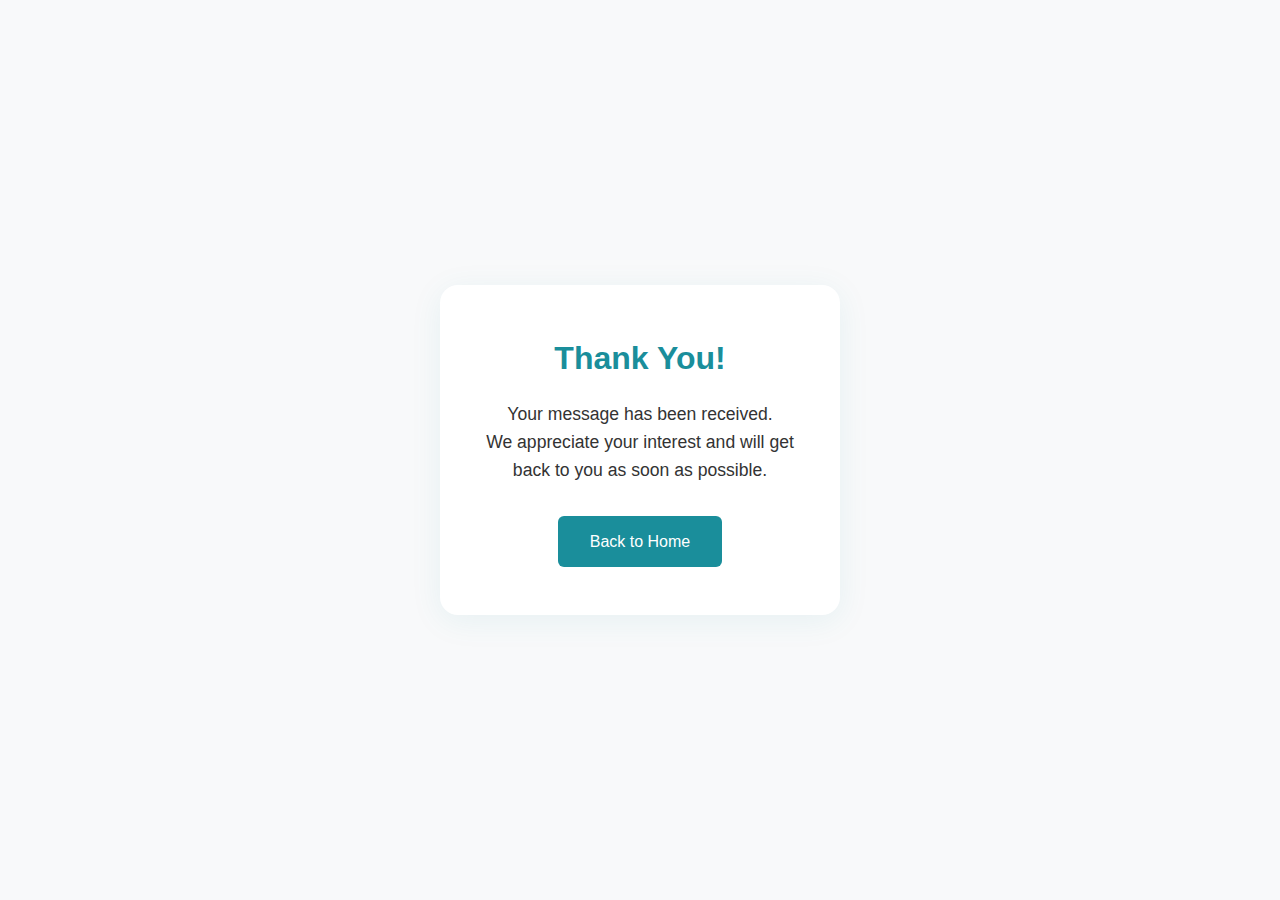
<file: thank-you.html>
<!DOCTYPE html>
<html lang="en">
<head>
    <meta charset="UTF-8">
    <meta name="viewport" content="width=device-width, initial-scale=1.0">
    <title>Thank You - Innovative Dental Of Tirana</title>
    <link rel="stylesheet" href="styles.css">
    <style>
        body {
            display: flex;
            align-items: center;
            justify-content: center;
            min-height: 100vh;
            background: #f8f9fa;
        }
        .thank-you-container {
            background: #fff;
            padding: 3rem 2rem;
            border-radius: 18px;
            box-shadow: 0 6px 32px rgba(26,142,155,0.08);
            text-align: center;
            max-width: 400px;
        }
        .thank-you-container h1 {
            color: #1a8e9b;
            margin-bottom: 1rem;
        }
        .thank-you-container p {
            color: #333;
            margin-bottom: 2rem;
            font-size: 1.1rem;
        }
        .btn-home {
            display: inline-block;
            background: #1a8e9b;
            color: #fff;
            padding: 0.8rem 2rem;
            border-radius: 6px;
            text-decoration: none;
            font-weight: 500;
            font-size: 1rem;
            transition: background 0.2s;
        }
        .btn-home:hover {
            background: #14707a;
        }
        @media (max-width: 480px) {
            .thank-you-container {
                padding: 2rem 1rem;
            }
        }
    </style>
</head>
<body>
    <div class="thank-you-container">
        <h1>Thank You!</h1>
        <p>Your message has been received.<br>We appreciate your interest and will get back to you as soon as possible.</p>
        <a href="index.html" class="btn-home">Back to Home</a>
    </div>
</body>
</html>
</file>
<file: styles.css>
/* Reset and Base Styles */
* {
    margin: 0;
    padding: 0;
    box-sizing: border-box;
}

body {
    font-family: 'Poppins', sans-serif;
    line-height: 1.6;
    color: #333;
}

/* Top Bar Styles */
.topBar {
    background-color: #1a8e9b;
    color: #fff;
    padding: 0.3rem 0;
    font-size: 0.8rem;
    position: fixed;
    top: 0;
    width: 100%;
    z-index: 1000;
}

.topBarPort {
    max-width: 1200px;
    margin: 0 auto;
    padding: 0 5%;
}

.topTools {
    display: flex;
    justify-content: flex-end;
    align-items: center;
    gap: 1.5rem;
}

.btIconWidget {
    display: flex;
    align-items: center;
    gap: 0.3rem;
}

.btIconWidgetIcon {
    color: #fff;
    font-size: 0.9rem;
}

.btIconWidgetContent {
    display: flex;
    flex-direction: row;
    align-items: center;
    gap: 0.3rem;
}

.btIconWidgetTitle {
    font-weight: 500;
    font-size: 0.75rem;
    white-space: nowrap;
}

.btIconWidgetText {
    font-size: 0.7rem;
    white-space: nowrap;
}

.bt_button_widget {
    display: flex;
    align-items: center;
    gap: 0.3rem;
    color: #fff;
    text-decoration: none;
    font-weight: 500;
    transition: opacity 0.3s;
    font-size: 0.8rem;
}

.bt_button_widget:hover {
    opacity: 0.8;
}

@media (max-width: 768px) {
    .topBar {
        display: none;
    }
    
    header {
        top: 0;
    }
    
    #hero {
        margin-top: 4rem;
    }
    
    .topTools {
        flex-direction: row;
        align-items: center;
        gap: 1rem;
        flex-wrap: wrap;
        justify-content: center;
    }
    
    .btIconWidget {
        width: auto;
        justify-content: flex-start;
    }
}

/* Header and Navigation */
header {
    background-color: #fff;
    box-shadow: 0 2px 5px rgba(0,0,0,0.1);
    position: fixed;
    width: 100%;
    top: 1.6rem;
    z-index: 999;
}

nav {
    display: flex;
    justify-content: space-between;
    align-items: center;
    padding: 0.8rem 5%;
    max-width: 1200px;
    margin: 0 auto;
    background-color: #fff;
}

.logo {
    margin-right: 4rem;
}

.logo img {
    height: 50px;
    width: auto;
    display: block;
    transition: all 0.3s ease;
}

.logo:hover img {
    transform: scale(1.02);
}

@media (max-width: 768px) {
    .logo {
        margin-right: 2rem;
    }
    
    .logo img {
        height: 40px;
    }
}

.nav-links {
    display: flex;
    list-style: none;
    gap: 2.5rem;
    margin: 0;
    padding: 0;
    margin-right: auto;
}

.nav-links a {
    text-decoration: none;
    color: #333;
    font-weight: 500;
    text-transform: uppercase;
    font-size: 0.9rem;
    letter-spacing: 0.5px;
    transition: all 0.3s ease;
    position: relative;
    padding: 0.5rem 0;
}

.nav-links a::after {
    content: '';
    position: absolute;
    bottom: 0;
    left: 0;
    width: 0;
    height: 2px;
    background-color: #1a8e9b;
    transition: width 0.3s ease;
}

.nav-links a:hover {
    color: #1a8e9b;
}

.nav-links a:hover::after {
    width: 100%;
}

.nav-right {
    display: flex;
    align-items: center;
    gap: 2.5rem;
    margin-left: 3rem;
}

.social-icons {
    display: flex;
    align-items: center;
    gap: 1.5rem;
}

.social-icon {
    color: #1a8e9b;
    font-size: 1.2rem;
    transition: all 0.3s ease;
    text-decoration: none;
    width: 35px;
    height: 35px;
    display: flex;
    align-items: center;
    justify-content: center;
    border-radius: 50%;
    border: 1px solid #1a8e9b;
}

.social-icon:hover {
    background-color: #1a8e9b;
    color: #fff;
    transform: translateY(-3px);
}

.btn-primary {
    background-color: #1a8e9b;
    color: #fff;
    padding: 0.8rem 1.8rem;
    border-radius: 30px;
    text-decoration: none;
    font-weight: 600;
    font-size: 0.85rem;
    text-transform: uppercase;
    letter-spacing: 1px;
    transition: all 0.3s ease;
    border: 2px solid #1a8e9b;
    display: inline-flex;
    align-items: center;
    gap: 0.5rem;
    box-shadow: 0 2px 5px rgba(0,0,0,0.1);
}

.btn-primary:hover {
    background-color: transparent;
    color: #1a8e9b;
    transform: translateY(-2px);
    box-shadow: 0 4px 8px rgba(0,0,0,0.15);
}

.btn-primary i {
    font-size: 1rem;
}

.mobile-menu-btn {
    display: none;
    background: none;
    border: none;
    color: #1a8e9b;
    font-size: 1.5rem;
    cursor: pointer;
    padding: 0.5rem;
}

@media (max-width: 768px) {
    .topBar {
        display: none;
    }
    
    header {
        top: 0;
    }
    
    nav {
        padding: 0.8rem 5%;
        width: 100%;
    }
    
    .logo {
        margin-right: 2rem;
    }
    
    .logo img {
        height: 40px;
    }
    
    .mobile-menu-btn {
        display: block;
    }
    
    .nav-links {
        display: none;
        position: absolute;
        top: 100%;
        left: 0;
        width: 100%;
        background-color: #fff;
        padding: 1.5rem;
        box-shadow: 0 2px 5px rgba(0,0,0,0.1);
        flex-direction: column;
        gap: 1rem;
    }
    
    .nav-links.active {
        display: flex;
    }
    
    .nav-right {
        display: none;
    }
    
    #hero {
        margin-top: 3.5rem;
    }
}

/* Hero Section */
#hero {
    background: linear-gradient(rgba(0,0,0,0.5), rgba(0,0,0,0.5)), url('https://dentour.al/wp-content/uploads/2023/07/26.jpg');
    background-size: cover;
    background-position: center;
    height: 100vh;
    display: flex;
    align-items: center;
    text-align: center;
    color: #fff;
    padding: 0 5%;
    margin-top: 6.5rem;
}

.hero-content {
    max-width: 800px;
    margin: 0 auto;
}

.hero-content h1 {
    font-size: 3.5rem;
    margin-bottom: 1.5rem;
    line-height: 1.2;
}

.hero-content p {
    font-size: 1.2rem;
    margin-bottom: 2rem;
    opacity: 0.9;
}

/* Services Section */
#services {
    padding: 5rem 5%;
    background-color: #f9f9f9;
}

#services h2 {
    text-align: center;
    margin-bottom: 3rem;
    font-size: 2.5rem;
    color: #1a8e9b;
}

.services-grid {
    display: grid;
    grid-template-columns: repeat(auto-fit, minmax(300px, 1fr));
    gap: 2rem;
    max-width: 1200px;
    margin: 0 auto;
}

.service-card {
    background: #fff;
    padding: 2rem;
    border-radius: 10px;
    box-shadow: 0 3px 15px rgba(0,0,0,0.1);
    transition: transform 0.3s ease;
}

.service-card:hover {
    transform: translateY(-5px);
}

.service-card i {
    font-size: 2.5rem;
    color: #1a8e9b;
    margin-bottom: 1.5rem;
}

.service-card h3 {
    font-size: 1.5rem;
    margin-bottom: 1rem;
    color: #333;
}

/* About Section */
#about {
    padding: 5rem 5%;
    background-color: #fff;
}

.about-content {
    display: grid;
    grid-template-columns: 1fr 1fr;
    gap: 4rem;
    max-width: 1200px;
    margin: 0 auto;
    align-items: center;
}

.about-text h2 {
    font-size: 2.5rem;
    margin-bottom: 1.5rem;
    color: #333;
}

.about-text p {
    margin-bottom: 1.5rem;
    line-height: 1.8;
}

.features-list {
    list-style: none;
    margin-top: 2rem;
}

.features-list li {
    margin-bottom: 1rem;
    display: flex;
    align-items: center;
    gap: 1rem;
}

.features-list i {
    color: #1a8e9b;
    font-size: 1.2rem;
}

.about-image img {
    width: 100%;
    border-radius: 10px;
    box-shadow: 0 3px 10px rgba(0,0,0,0.1);
}

/* Testimonials Section */
#testimonials {
    padding: 5rem 5%;
    background-color: #f9f9f9;
}

#testimonials h2 {
    text-align: center;
    margin-bottom: 3rem;
    font-size: 2.5rem;
    color: #1a8e9b;
}

.testimonials-grid {
    display: grid;
    grid-template-columns: repeat(auto-fit, minmax(300px, 1fr));
    gap: 2rem;
    max-width: 1200px;
    margin: 0 auto;
}

.testimonial-card {
    background: #fff;
    padding: 2rem;
    border-radius: 10px;
    box-shadow: 0 3px 15px rgba(0,0,0,0.1);
}

.testimonial-card p {
    font-style: italic;
    margin-bottom: 1.5rem;
    line-height: 1.8;
}

.patient-info {
    display: flex;
    align-items: center;
    gap: 1rem;
}

.patient-info img {
    width: 50px;
    height: 50px;
    border-radius: 50%;
    object-fit: cover;
}

/* Contact Section */
#contact {
    padding: 5rem 5%;
    background-color: #f8f9fa;
}

.contact-container {
    display: grid;
    grid-template-columns: 1fr 1fr;
    gap: 4rem;
    max-width: 1200px;
    margin: 0 auto;
}

.contact-info h2 {
    font-size: 2.5rem;
    margin-bottom: 2rem;
    color: #333;
}

.info-item {
    display: flex;
    align-items: center;
    gap: 1rem;
    margin-bottom: 1.5rem;
}

.info-item i {
    color: #1a8e9b;
    font-size: 1.2rem;
}

.social-links {
    display: flex;
    gap: 1rem;
    margin-top: 2rem;
}

.social-links a {
    color: #1a8e9b;
    font-size: 1.5rem;
    transition: color 0.3s;
}

.social-links a:hover {
    color: #2a545b;
}

.contact-form {
    background: #fff;
    padding: 3rem;
    border-radius: 15px;
    box-shadow: 0 10px 30px rgba(0,0,0,0.08);
    position: relative;
    overflow: hidden;
}

.contact-form::before {
    content: '';
    position: absolute;
    top: 0;
    left: 0;
    width: 100%;
    height: 5px;
    background: linear-gradient(90deg, #1a8e9b, #2a545b);
}

.contact-form h3 {
    font-size: 1.8rem;
    margin-bottom: 2rem;
    color: #333;
    position: relative;
    padding-bottom: 1rem;
}

.contact-form h3::after {
    content: '';
    position: absolute;
    bottom: 0;
    left: 0;
    width: 50px;
    height: 3px;
    background-color: #1a8e9b;
}

.form-group {
    margin-bottom: 1.8rem;
    position: relative;
}

.form-group label {
    display: block;
    margin-bottom: 0.8rem;
    color: #555;
    font-weight: 500;
    font-size: 0.95rem;
    transition: all 0.3s ease;
}

.form-group input,
.form-group textarea,
.form-group select {
    width: 100%;
    padding: 1rem 1.2rem;
    border: 2px solid #e0e0e0;
    border-radius: 12px;
    font-size: 1rem;
    transition: all 0.3s ease;
    background-color: #f8f9fa;
    color: #333;
    font-family: inherit;
}

.form-group input::placeholder,
.form-group textarea::placeholder {
    color: #999;
    font-size: 0.95rem;
}

.form-group input:focus,
.form-group textarea:focus,
.form-group select:focus {
    outline: none;
    border-color: #1a8e9b;
    box-shadow: 0 0 0 4px rgba(26, 142, 155, 0.1);
    background-color: #fff;
}

.form-group input:focus + label,
.form-group textarea:focus + label {
    color: #1a8e9b;
}

.form-group textarea {
    height: 150px;
    resize: vertical;
    line-height: 1.6;
}

/* Input Icons */
.form-group i {
    position: absolute;
    right: 1.2rem;
    top: 50%;
    transform: translateY(-50%);
    color: #1a8e9b;
    font-size: 1.1rem;
    opacity: 0.7;
    transition: all 0.3s ease;
}

.form-group input:focus ~ i,
.form-group textarea:focus ~ i {
    opacity: 1;
    color: #1a8e9b;
}

/* Select Dropdown Styling */
.form-group select {
    appearance: none;
    background-image: url("data:image/svg+xml;charset=UTF-8,%3csvg xmlns='http://www.w3.org/2000/svg' viewBox='0 0 24 24' fill='none' stroke='%231a8e9b' stroke-width='2' stroke-linecap='round' stroke-linejoin='round'%3e%3cpolyline points='6 9 12 15 18 9'%3e%3c/polyline%3e%3c/svg%3e");
    background-repeat: no-repeat;
    background-position: right 1rem center;
    background-size: 1em;
    padding-right: 2.5rem;
}

/* Checkbox and Radio Styling */
.form-group input[type="checkbox"],
.form-group input[type="radio"] {
    width: auto;
    margin-right: 0.5rem;
    cursor: pointer;
}

/* Date and Time Input Styling */
.form-group input[type="date"],
.form-group input[type="time"] {
    cursor: pointer;
}

/* File Input Styling */
.form-group input[type="file"] {
    padding: 0.8rem;
    border: 2px dashed #e0e0e0;
    background-color: #fff;
    cursor: pointer;
}

.form-group input[type="file"]:hover {
    border-color: #1a8e9b;
    background-color: #f8f9fa;
}

/* Input Validation States */
.form-group input:invalid,
.form-group textarea:invalid {
    border-color: #ff6b6b;
}

.form-group input:invalid:focus,
.form-group textarea:invalid:focus {
    box-shadow: 0 0 0 4px rgba(255, 107, 107, 0.1);
}

.form-group .error-message {
    color: #ff6b6b;
    font-size: 0.85rem;
    margin-top: 0.5rem;
    display: none;
}

.form-group input:invalid ~ .error-message,
.form-group textarea:invalid ~ .error-message {
    display: block;
}

.submit-btn {
    background: linear-gradient(90deg, #1a8e9b, #2a545b);
    color: #fff;
    padding: 1rem 2rem;
    border: none;
    border-radius: 8px;
    font-size: 1rem;
    font-weight: 600;
    cursor: pointer;
    transition: all 0.3s ease;
    width: 100%;
    text-transform: uppercase;
    letter-spacing: 1px;
}

.submit-btn:hover {
    transform: translateY(-2px);
    box-shadow: 0 5px 15px rgba(26, 142, 155, 0.3);
}

@media (max-width: 768px) {
    .contact-container {
        grid-template-columns: 1fr;
    }
    
    .contact-form {
        padding: 2rem;
    }
}

/* Footer */
footer {
    background-color: #2a545b;
    color: #fff;
    padding: 3rem 5% 1rem;
}

.footer-content {
    display: grid;
    grid-template-columns: repeat(auto-fit, minmax(250px, 1fr));
    gap: 3rem;
    max-width: 1200px;
    margin: 0 auto;
}

.footer-section h3 {
    font-size: 1.5rem;
    margin-bottom: 1.5rem;
    color: #fff;
}

.footer-section ul {
    list-style: none;
}

.footer-section ul li {
    margin-bottom: 0.8rem;
}

.footer-section a {
    color: #fff;
    text-decoration: none;
    transition: color 0.3s;
}

.footer-section a:hover {
    color: #1a8e9b;
}

.footer-bottom {
    text-align: center;
    margin-top: 3rem;
    padding-top: 2rem;
    border-top: 1px solid rgba(255,255,255,0.1);
}

/* Responsive Design */
@media (max-width: 768px) {
    .hero-content h1 {
        font-size: 2.5rem;
    }
    
    .about-content {
        grid-template-columns: 1fr;
    }
    
    .contact-container {
        grid-template-columns: 1fr;
    }
    
    .service-card,
    .testimonial-card {
        padding: 1.5rem;
    }
}

#appointment-form {
    display: flex;
    flex-direction: column;
    gap: 1.5rem;
    max-width: 600px;
    margin: 0 auto;
    padding: 2rem;
    background: #fff;
    border-radius: 20px;
    box-shadow: 0 10px 30px rgba(0,0,0,0.08);
}

#appointment-form input,
#appointment-form select,
#appointment-form textarea {
    width: 100%;
    padding: 1.2rem 1.5rem;
    border: 1px solid #d1d5db;
    border-radius: 12px;
    font-size: 1rem;
    transition: all 0.3s ease;
    background-color: #f8f9fa;
    color: #333;
    font-family: inherit;
}

#appointment-form input::placeholder,
#appointment-form textarea::placeholder {
    color: #999;
    font-size: 0.95rem;
}

#appointment-form input:focus,
#appointment-form select:focus,
#appointment-form textarea:focus {
    outline: none;
    border-color: #1a8e9b;
    box-shadow: 0 0 0 3px rgba(26, 142, 155, 0.1);
    background-color: #fff;
}

#appointment-form input:hover,
#appointment-form select:hover,
#appointment-form textarea:hover {
    border-color: #9ca3af;
    background-color: #fff;
}

#appointment-form input:invalid,
#appointment-form select:invalid,
#appointment-form textarea:invalid {
    border-color: #ef4444;
}

#appointment-form input:invalid:focus,
#appointment-form select:invalid:focus,
#appointment-form textarea:invalid:focus {
    box-shadow: 0 0 0 3px rgba(239, 68, 68, 0.1);
}

#appointment-form .error-message {
    color: #ff6b6b;
    font-size: 0.85rem;
    margin-top: 0.5rem;
    display: none;
}

#appointment-form input:invalid ~ .error-message,
#appointment-form select:invalid ~ .error-message,
#appointment-form textarea:invalid ~ .error-message {
    display: block;
}

/* Input Icons */
#appointment-form .input-wrapper {
    position: relative;
}

#appointment-form .input-wrapper i {
    position: absolute;
    right: 1.5rem;
    top: 50%;
    transform: translateY(-50%);
    color: #1a8e9b;
    font-size: 1.1rem;
    opacity: 0.7;
    transition: all 0.3s ease;
}

#appointment-form input:focus ~ i,
#appointment-form textarea:focus ~ i {
    opacity: 1;
    color: #1a8e9b;
}

@media (max-width: 768px) {
    #appointment-form {
        padding: 1.5rem;
    }
    
    #appointment-form input,
    #appointment-form select,
    #appointment-form textarea {
        padding: 1rem 1.2rem;
    }
}
</file>
